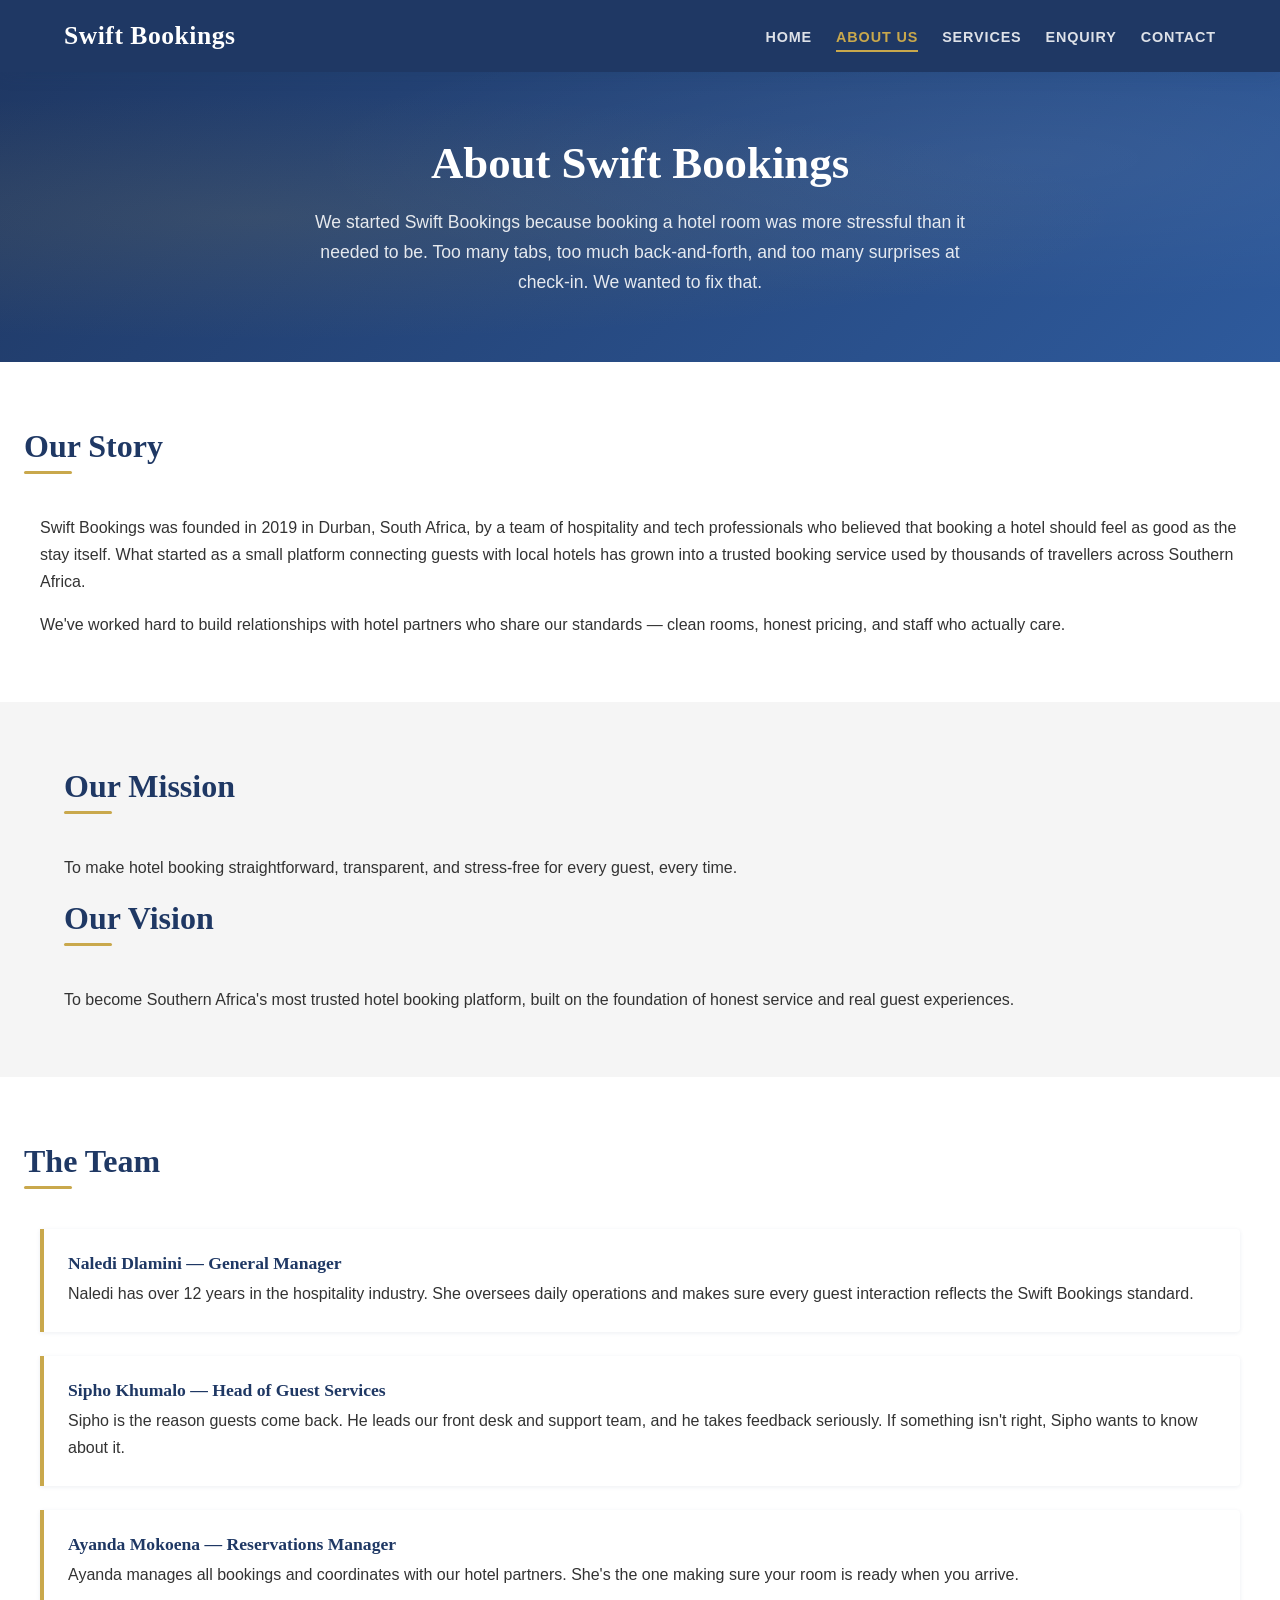
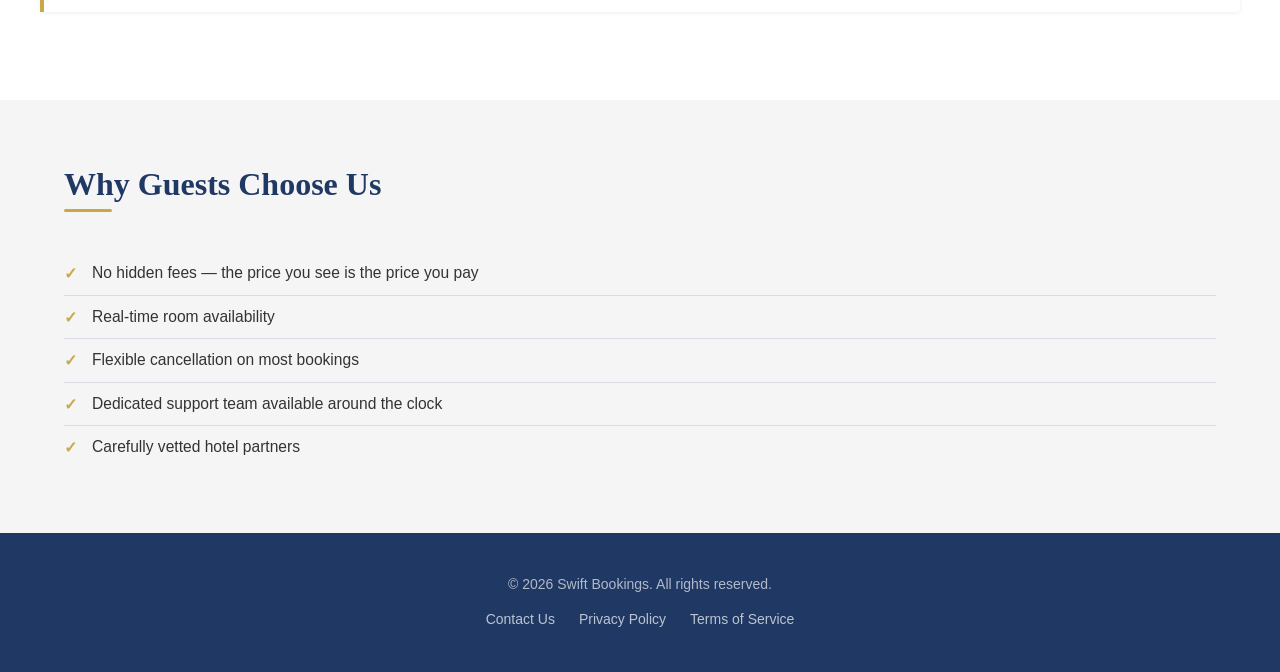
<file: about.html>
<!DOCTYPE html>
<html lang="en">
<head>
    <meta charset="UTF-8">
    <meta http-equiv="X-UA-Compatible" content="IE=edge">
    <meta name="viewport" content="width=device-width, initial-scale=1.0">
    <title>About Us - Swift Bookings</title>
    <!-- External Stylesheet -->
    <link rel="stylesheet" href="css/style.css">
</head>
<body>

    <!-- Skip link for accessibility -->
    <a class="skip-link" href="#main-content">Skip to main content</a>

    <!-- Navigation -->
    <header>
        <nav>
            <a href="index.html" aria-label="Swift Bookings Home">Swift Bookings</a>
            <!-- Hamburger toggle for mobile -->
            <button class="nav-toggle" id="navToggle" aria-label="Toggle navigation" aria-expanded="false" aria-controls="navMenu">
                <span></span>
                <span></span>
                <span></span>
            </button>
            <ul id="navMenu" role="list">
                <li><a href="index.html">Home</a></li>
                <li><a href="about.html" aria-current="page">About Us</a></li>
                <li><a href="services.html">Services</a></li>
                <li><a href="enquiry.html">Enquiry</a></li>
                <li><a href="contact.html">Contact</a></li>
            </ul>
        </nav>
    </header>

    <!-- Main Content -->
    <main id="main-content">

        <!-- Page Intro Banner -->
        <section>
            <h1>About Swift Bookings</h1>
            <p>We started Swift Bookings because booking a hotel room was more stressful than it needed to be. Too many tabs, too much back-and-forth, and too many surprises at check-in. We wanted to fix that.</p>
        </section>

        <!-- Company History -->
        <section>
            <h2>Our Story</h2>
            <p>Swift Bookings was founded in 2019 in Durban, South Africa, by a team of hospitality and tech professionals who believed that booking a hotel should feel as good as the stay itself. What started as a small platform connecting guests with local hotels has grown into a trusted booking service used by thousands of travellers across Southern Africa.</p>
            <p>We've worked hard to build relationships with hotel partners who share our standards — clean rooms, honest pricing, and staff who actually care.</p>
        </section>

        <!-- Mission and Vision -->
        <section>
            <h2>Our Mission</h2>
            <p>To make hotel booking straightforward, transparent, and stress-free for every guest, every time.</p>

            <h2>Our Vision</h2>
            <p>To become Southern Africa's most trusted hotel booking platform, built on the foundation of honest service and real guest experiences.</p>
        </section>

        <!-- Team Members -->
        <section>
            <h2>The Team</h2>

            <!-- General Manager profile -->
            <article>
                <h3>Naledi Dlamini — General Manager</h3>
                <p>Naledi has over 12 years in the hospitality industry. She oversees daily operations and makes sure every guest interaction reflects the Swift Bookings standard.</p>
            </article>

            <!-- Head of Guest Services profile -->
            <article>
                <h3>Sipho Khumalo — Head of Guest Services</h3>
                <p>Sipho is the reason guests come back. He leads our front desk and support team, and he takes feedback seriously. If something isn't right, Sipho wants to know about it.</p>
            </article>

            <!-- Reservations Manager profile -->
            <article>
                <h3>Ayanda Mokoena — Reservations Manager</h3>
                <p>Ayanda manages all bookings and coordinates with our hotel partners. She's the one making sure your room is ready when you arrive.</p>
            </article>
        </section>

        <!-- Why Choose Us -->
        <section>
            <h2>Why Guests Choose Us</h2>
            <ul>
                <li>No hidden fees — the price you see is the price you pay</li>
                <li>Real-time room availability</li>
                <li>Flexible cancellation on most bookings</li>
                <li>Dedicated support team available around the clock</li>
                <li>Carefully vetted hotel partners</li>
            </ul>
        </section>

    </main>

    <!-- Footer -->
    <footer>
        <p>&copy; 2026 Swift Bookings. All rights reserved.</p>
        <ul>
            <li><a href="contact.html">Contact Us</a></li>
            <li><a href="#">Privacy Policy</a></li>
            <li><a href="#">Terms of Service</a></li>
        </ul>
    </footer>

    <!-- Hamburger navigation script -->
    <script>
        const navToggle = document.getElementById('navToggle');
        const navMenu   = document.getElementById('navMenu');

        navToggle.addEventListener('click', function () {
            const isOpen = navMenu.classList.toggle('open');
            navToggle.setAttribute('aria-expanded', isOpen);
        });
    </script>

</body>
</html>
</file>
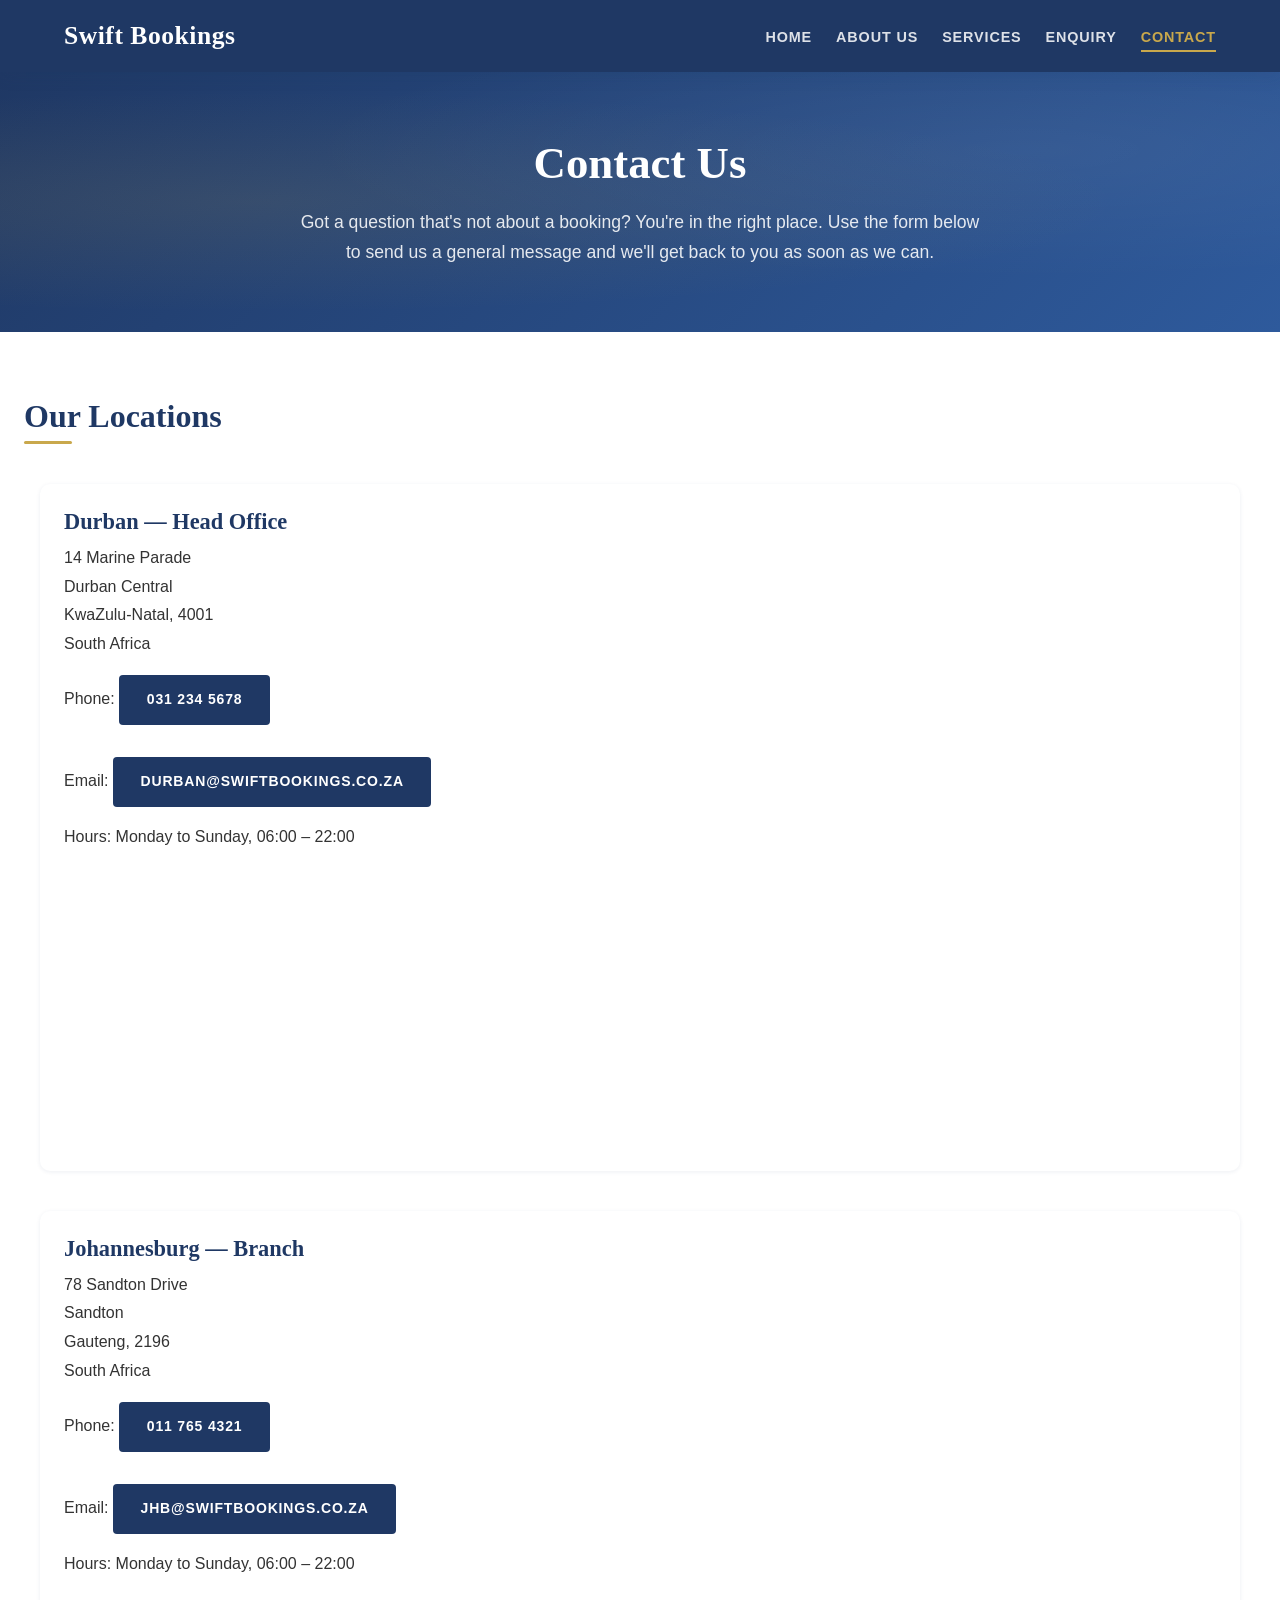
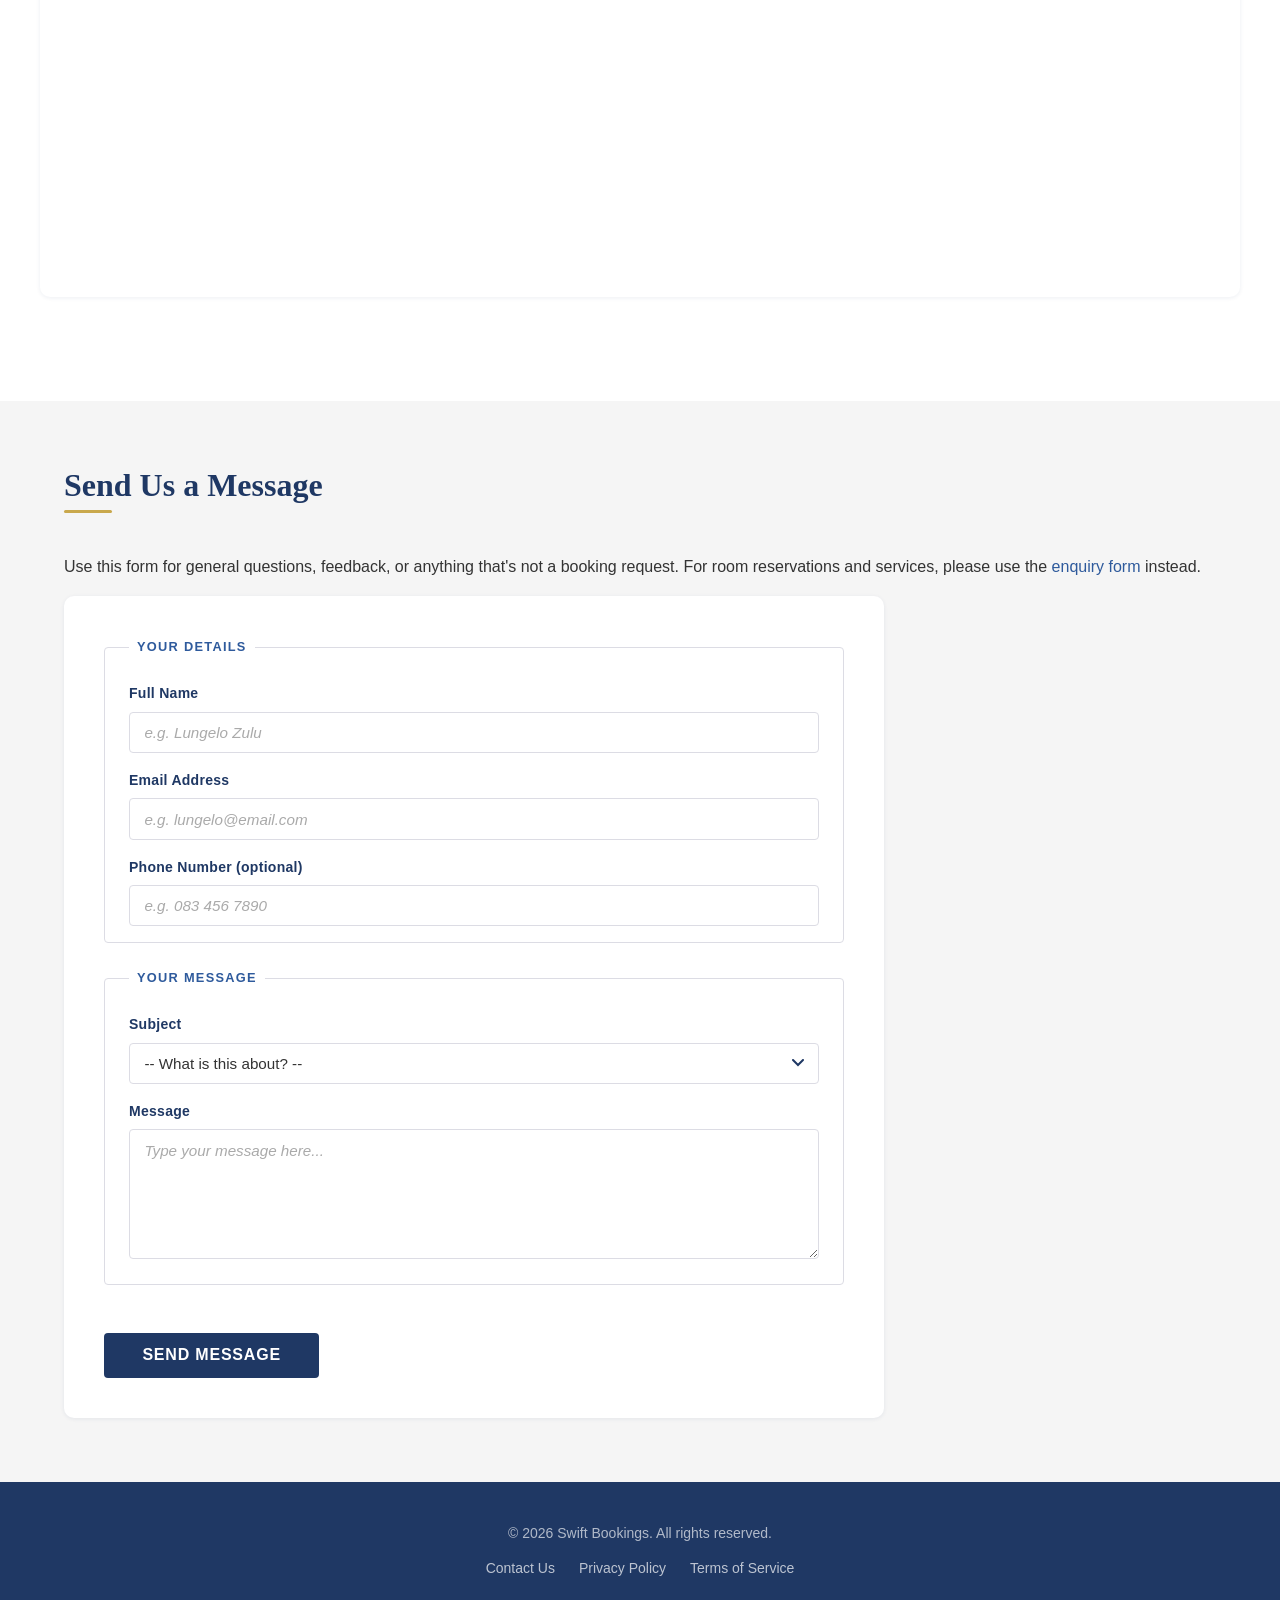
<file: contact.html>
<!DOCTYPE html>
<html lang="en">
<head>
    <meta charset="UTF-8">
    <meta http-equiv="X-UA-Compatible" content="IE=edge">
    <meta name="viewport" content="width=device-width, initial-scale=1.0">
    <title>Contact Us - Swift Bookings</title>
    <!-- External Stylesheet -->
    <link rel="stylesheet" href="css/style.css">
</head>
<body>

    <!-- Skip link for accessibility -->
    <a class="skip-link" href="#main-content">Skip to main content</a>

    <!-- Navigation -->
    <header>
        <nav>
            <a href="index.html" aria-label="Swift Bookings Home">Swift Bookings</a>
            <!-- Hamburger toggle for mobile -->
            <button class="nav-toggle" id="navToggle" aria-label="Toggle navigation" aria-expanded="false" aria-controls="navMenu">
                <span></span>
                <span></span>
                <span></span>
            </button>
            <ul id="navMenu" role="list">
                <li><a href="index.html">Home</a></li>
                <li><a href="about.html">About Us</a></li>
                <li><a href="services.html">Services</a></li>
                <li><a href="enquiry.html">Enquiry</a></li>
                <li><a href="contact.html" aria-current="page">Contact</a></li>
            </ul>
        </nav>
    </header>

    <!-- Main Content -->
    <main id="main-content">

        <!-- Page Intro Banner -->
        <section>
            <h1>Contact Us</h1>
            <p>Got a question that's not about a booking? You're in the right place. Use the form below to send us a general message and we'll get back to you as soon as we can.</p>
        </section>

        <!-- Office Locations -->
        <section>
            <h2>Our Locations</h2>

            <!-- Durban Head Office -->
            <article>
                <h3>Durban — Head Office</h3>
                <address>
                    14 Marine Parade<br>
                    Durban Central<br>
                    KwaZulu-Natal, 4001<br>
                    South Africa
                </address>
                <p>Phone: <a href="tel:+27312345678">031 234 5678</a></p>
                <p>Email: <a href="mailto:durban@swiftbookings.co.za">durban@swiftbookings.co.za</a></p>
                <p>Hours: Monday to Sunday, 06:00 – 22:00</p>

                <!-- Durban Google Maps embed -->
                <iframe
                    src="https://www.google.com/maps/embed?pb=!1m18!1m12!1m3!1d3460.2!2d31.0248!3d-29.8587!2m3!1f0!2f0!3f0!3m2!1i1024!2i768!4f13.1!3m3!1m2!1s0x0%3A0x0!2zMjnCsDUxJzMxLjMiUyAzMcKwMDEnMjkuMyJF!5e0!3m2!1sen!2sza!4v1"
                    allowfullscreen=""
                    loading="lazy"
                    title="Swift Bookings Durban office location on Google Maps">
                </iframe>
            </article>

            <!-- Johannesburg Branch -->
            <article>
                <h3>Johannesburg — Branch</h3>
                <address>
                    78 Sandton Drive<br>
                    Sandton<br>
                    Gauteng, 2196<br>
                    South Africa
                </address>
                <p>Phone: <a href="tel:+27117654321">011 765 4321</a></p>
                <p>Email: <a href="mailto:jhb@swiftbookings.co.za">jhb@swiftbookings.co.za</a></p>
                <p>Hours: Monday to Sunday, 06:00 – 22:00</p>

                <!-- Johannesburg Google Maps embed -->
                <iframe
                    src="https://www.google.com/maps/embed?pb=!1m18!1m12!1m3!1d3584.5!2d28.0567!3d-26.1076!2m3!1f0!2f0!3f0!3m2!1i1024!2i768!4f13.1!3m3!1m2!1s0x0%3A0x0!2zMjbCsDA2JzI3LjQiUyAyOMKwMDMnMjQuMSJF!5e0!3m2!1sen!2sza!4v1"
                    allowfullscreen=""
                    loading="lazy"
                    title="Swift Bookings Johannesburg office location on Google Maps">
                </iframe>
            </article>
        </section>

        <!-- General Contact Form -->
        <section>
            <h2>Send Us a Message</h2>
            <p>Use this form for general questions, feedback, or anything that's not a booking request. For room reservations and services, please use the <a href="enquiry.html">enquiry form</a> instead.</p>

            <form action="#" method="POST" novalidate>

                <!-- Sender contact details -->
                <fieldset>
                    <legend>Your Details</legend>

                    <label for="name">Full Name</label>
                    <input type="text" id="name" name="name" placeholder="e.g. Lungelo Zulu" required autocomplete="name">

                    <label for="email">Email Address</label>
                    <input type="email" id="email" name="email" placeholder="e.g. lungelo@email.com" required autocomplete="email">

                    <label for="phone">Phone Number (optional)</label>
                    <input type="tel" id="phone" name="phone" placeholder="e.g. 083 456 7890" autocomplete="tel">
                </fieldset>

                <!-- Message details -->
                <fieldset>
                    <legend>Your Message</legend>

                    <label for="subject">Subject</label>
                    <select id="subject" name="subject" required>
                        <option value="">-- What is this about? --</option>
                        <option value="general">General Question</option>
                        <option value="feedback">Feedback About a Stay</option>
                        <option value="complaint">Complaint</option>
                        <option value="partnership">Business or Partnership Enquiry</option>
                        <option value="other">Something Else</option>
                    </select>

                    <label for="message">Message</label>
                    <textarea id="message" name="message" rows="6" placeholder="Type your message here..." required></textarea>
                </fieldset>

                <!-- Submit -->
                <button type="submit">Send Message</button>

            </form>
        </section>

    </main>

    <!-- Footer -->
    <footer>
        <p>&copy; 2026 Swift Bookings. All rights reserved.</p>
        <ul>
            <li><a href="contact.html">Contact Us</a></li>
            <li><a href="#">Privacy Policy</a></li>
            <li><a href="#">Terms of Service</a></li>
        </ul>
    </footer>

    <!-- Hamburger navigation script -->
    <script>
        const navToggle = document.getElementById('navToggle');
        const navMenu   = document.getElementById('navMenu');

        navToggle.addEventListener('click', function () {
            const isOpen = navMenu.classList.toggle('open');
            navToggle.setAttribute('aria-expanded', isOpen);
        });
    </script>

</body>
</html>
</file>
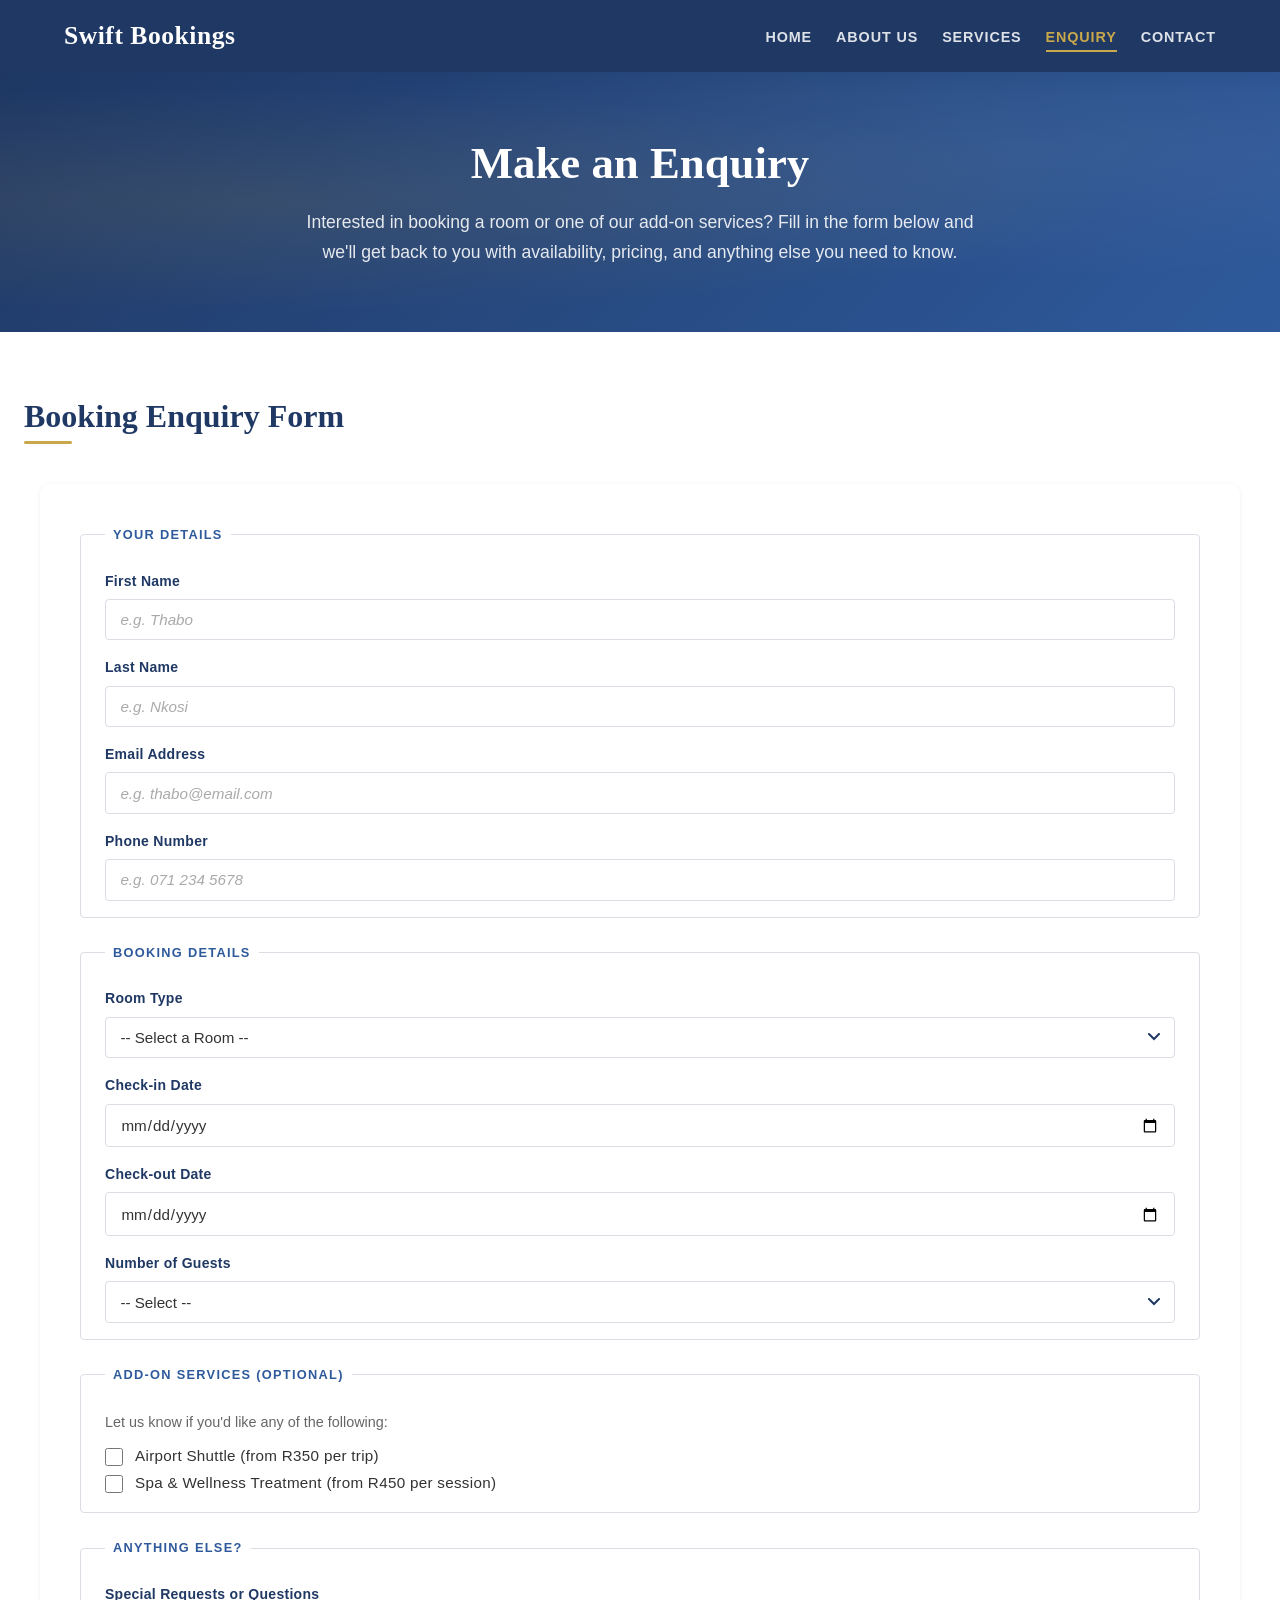
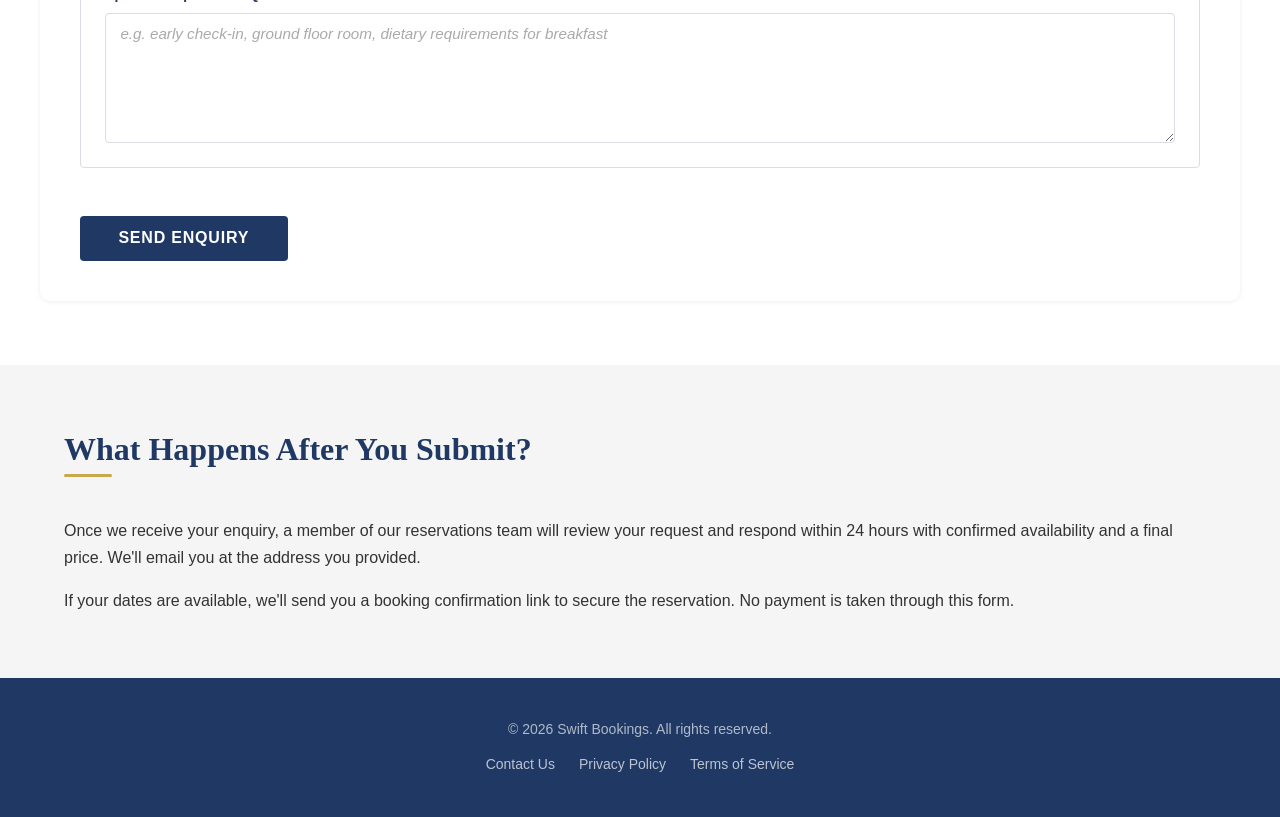
<file: enquiry.html>
<!DOCTYPE html>
<html lang="en">
<head>
    <meta charset="UTF-8">
    <meta http-equiv="X-UA-Compatible" content="IE=edge">
    <meta name="viewport" content="width=device-width, initial-scale=1.0">
    <title>Make an Enquiry - Swift Bookings</title>
    <!-- External Stylesheet -->
    <link rel="stylesheet" href="css/style.css">
</head>
<body>

    <!-- Skip link for accessibility -->
    <a class="skip-link" href="#main-content">Skip to main content</a>

    <!-- Navigation -->
    <header>
        <nav>
            <a href="index.html" aria-label="Swift Bookings Home">Swift Bookings</a>
            <!-- Hamburger toggle for mobile -->
            <button class="nav-toggle" id="navToggle" aria-label="Toggle navigation" aria-expanded="false" aria-controls="navMenu">
                <span></span>
                <span></span>
                <span></span>
            </button>
            <ul id="navMenu" role="list">
                <li><a href="index.html">Home</a></li>
                <li><a href="about.html">About Us</a></li>
                <li><a href="services.html">Services</a></li>
                <li><a href="enquiry.html" aria-current="page">Enquiry</a></li>
                <li><a href="contact.html">Contact</a></li>
            </ul>
        </nav>
    </header>

    <!-- Main Content -->
    <main id="main-content">

        <!-- Page Intro Banner -->
        <section>
            <h1>Make an Enquiry</h1>
            <p>Interested in booking a room or one of our add-on services? Fill in the form below and we'll get back to you with availability, pricing, and anything else you need to know.</p>
        </section>

        <!-- Booking Enquiry Form -->
        <section>
            <h2>Booking Enquiry Form</h2>

            <form action="#" method="POST" novalidate>

                <!-- Guest personal details -->
                <fieldset>
                    <legend>Your Details</legend>

                    <label for="first-name">First Name</label>
                    <input type="text" id="first-name" name="first_name" placeholder="e.g. Thabo" required autocomplete="given-name">

                    <label for="last-name">Last Name</label>
                    <input type="text" id="last-name" name="last_name" placeholder="e.g. Nkosi" required autocomplete="family-name">

                    <label for="email">Email Address</label>
                    <input type="email" id="email" name="email" placeholder="e.g. thabo@email.com" required autocomplete="email">

                    <label for="phone">Phone Number</label>
                    <input type="tel" id="phone" name="phone" placeholder="e.g. 071 234 5678" required autocomplete="tel">
                </fieldset>

                <!-- Booking details -->
                <fieldset>
                    <legend>Booking Details</legend>

                    <label for="room-type">Room Type</label>
                    <select id="room-type" name="room_type" required>
                        <option value="">-- Select a Room --</option>
                        <option value="standard">Standard Room (from R850/night)</option>
                        <option value="deluxe">Deluxe Suite (from R1 950/night)</option>
                    </select>

                    <label for="check-in">Check-in Date</label>
                    <input type="date" id="check-in" name="check_in" required>

                    <label for="check-out">Check-out Date</label>
                    <input type="date" id="check-out" name="check_out" required>

                    <label for="guests">Number of Guests</label>
                    <select id="guests" name="guests" required>
                        <option value="">-- Select --</option>
                        <option value="1">1 Guest</option>
                        <option value="2">2 Guests</option>
                    </select>
                </fieldset>

                <!-- Optional add-on services -->
                <fieldset>
                    <legend>Add-on Services (Optional)</legend>
                    <p>Let us know if you'd like any of the following:</p>

                    <input type="checkbox" id="shuttle" name="services" value="airport_shuttle">
                    <label for="shuttle">Airport Shuttle (from R350 per trip)</label>

                    <br>

                    <input type="checkbox" id="spa" name="services" value="spa">
                    <label for="spa">Spa &amp; Wellness Treatment (from R450 per session)</label>
                </fieldset>

                <!-- Special requests textarea -->
                <fieldset>
                    <legend>Anything Else?</legend>
                    <label for="special-requests">Special Requests or Questions</label>
                    <textarea id="special-requests" name="special_requests" rows="5" placeholder="e.g. early check-in, ground floor room, dietary requirements for breakfast"></textarea>
                </fieldset>

                <!-- Submit -->
                <button type="submit">Send Enquiry</button>

            </form>
        </section>

        <!-- Post-submission information -->
        <section>
            <h2>What Happens After You Submit?</h2>
            <p>Once we receive your enquiry, a member of our reservations team will review your request and respond within 24 hours with confirmed availability and a final price. We'll email you at the address you provided.</p>
            <p>If your dates are available, we'll send you a booking confirmation link to secure the reservation. No payment is taken through this form.</p>
        </section>

    </main>

    <!-- Footer -->
    <footer>
        <p>&copy; 2026 Swift Bookings. All rights reserved.</p>
        <ul>
            <li><a href="contact.html">Contact Us</a></li>
            <li><a href="#">Privacy Policy</a></li>
            <li><a href="#">Terms of Service</a></li>
        </ul>
    </footer>

    <!-- Hamburger navigation script -->
    <script>
        const navToggle = document.getElementById('navToggle');
        const navMenu   = document.getElementById('navMenu');

        navToggle.addEventListener('click', function () {
            const isOpen = navMenu.classList.toggle('open');
            navToggle.setAttribute('aria-expanded', isOpen);
        });
    </script>

</body>
</html>
</file>
<file: css/style.css>
/* ============================================================
   Swift Bookings — External Stylesheet
   WEDE5020 | Part 2 | Aphiwe Magwaza | ST10499504
   ============================================================ */

/* ============================================================
   CSS RESET & ROOT VARIABLES
   ============================================================ */

*, *::before, *::after {
    box-sizing: border-box;
    margin: 0;
    padding: 0;
}

:root {
    /* Brand Colours (from proposal) */
    --colour-primary:    #1F3864;
    --colour-secondary:  #2E5A9C;
    --colour-accent:     #C9A84C;
    --colour-bg:         #F5F5F5;
    --colour-white:      #FFFFFF;
    --colour-dark:       #1A1A2E;
    --colour-text:       #333333;
    --colour-text-light: #666666;
    --colour-border:     #DCDCE4;
    --colour-success:    #2E7D32;

    /* Typography */
    --font-heading: 'Playfair Display', Georgia, serif;
    --font-body:    'Source Sans 3', 'Segoe UI', sans-serif;

    /* Spacing */
    --space-xs:  0.5rem;
    --space-sm:  1rem;
    --space-md:  1.5rem;
    --space-lg:  2.5rem;
    --space-xl:  4rem;
    --space-xxl: 6rem;

    /* Layout */
    --max-width:     1200px;
    --nav-height:    72px;
    --border-radius: 4px;
    --border-radius-lg: 10px;

    /* Shadows */
    --shadow-sm: 0 1px 4px rgba(31, 56, 100, 0.08);
    --shadow-md: 0 4px 16px rgba(31, 56, 100, 0.12);
    --shadow-lg: 0 8px 32px rgba(31, 56, 100, 0.18);

    /* Transitions */
    --transition: 0.25s ease;
}

/* ============================================================
   BASE / GLOBAL STYLES
   ============================================================ */

html {
    scroll-behavior: smooth;
    font-size: 16px;
}

body {
    font-family: var(--font-body);
    font-size: 1rem;
    line-height: 1.7;
    color: var(--colour-text);
    background-color: var(--colour-bg);
    -webkit-font-smoothing: antialiased;
}

/* Import Google Fonts */
@import url('https://fonts.googleapis.com/css2?family=Playfair+Display:wght@400;600;700&family=Source+Sans+3:wght@300;400;600;700&display=swap');

img {
    max-width: 100%;
    height: auto;
    display: block;
}

a {
    color: var(--colour-secondary);
    text-decoration: none;
    transition: color var(--transition);
}

a:hover,
a:focus {
    color: var(--colour-accent);
    text-decoration: underline;
}

ul {
    list-style: none;
}

/* ============================================================
   TYPOGRAPHY
   ============================================================ */

h1, h2, h3, h4, h5, h6 {
    font-family: var(--font-heading);
    line-height: 1.25;
    color: var(--colour-primary);
    font-weight: 700;
}

h1 { font-size: 2.75rem; margin-bottom: var(--space-md); }
h2 { font-size: 2rem;    margin-bottom: var(--space-sm); }
h3 { font-size: 1.4rem;  margin-bottom: var(--space-xs); }
h4 { font-size: 1.1rem;  margin-bottom: var(--space-xs); }

p {
    margin-bottom: var(--space-sm);
    color: var(--colour-text);
}

p:last-child { margin-bottom: 0; }

address {
    font-style: normal;
    line-height: 1.8;
    color: var(--colour-text);
}

strong { font-weight: 700; color: var(--colour-primary); }

/* ============================================================
   LAYOUT UTILITIES
   ============================================================ */

.container {
    max-width: var(--max-width);
    margin: 0 auto;
    padding: 0 var(--space-md);
}

section {
    padding: var(--space-xl) var(--space-md);
    max-width: var(--max-width);
    margin: 0 auto;
}

/* ============================================================
   NAVIGATION
   ============================================================ */

header {
    position: sticky;
    top: 0;
    z-index: 1000;
    background-color: var(--colour-primary);
    box-shadow: var(--shadow-md);
}

nav {
    max-width: var(--max-width);
    margin: 0 auto;
    padding: 0 var(--space-md);
    display: flex;
    align-items: center;
    justify-content: space-between;
    height: var(--nav-height);
}

/* Logo / brand link */
nav > a {
    font-family: var(--font-heading);
    font-size: 1.6rem;
    font-weight: 700;
    color: var(--colour-white);
    letter-spacing: 0.02em;
    text-decoration: none;
    transition: color var(--transition);
    flex-shrink: 0;
}

nav > a:hover,
nav > a:focus {
    color: var(--colour-accent);
    text-decoration: none;
}

/* Nav list */
nav ul {
    display: flex;
    align-items: center;
    gap: var(--space-md);
}

nav ul li a {
    font-family: var(--font-body);
    font-size: 0.9rem;
    font-weight: 600;
    letter-spacing: 0.06em;
    text-transform: uppercase;
    color: rgba(255, 255, 255, 0.85);
    text-decoration: none;
    padding: 0.35rem 0;
    border-bottom: 2px solid transparent;
    transition: color var(--transition), border-color var(--transition);
}

nav ul li a:hover,
nav ul li a:focus {
    color: var(--colour-accent);
    border-bottom-color: var(--colour-accent);
    text-decoration: none;
}

/* Active page indicator — applied via class if needed, or :target */
nav ul li a[aria-current="page"] {
    color: var(--colour-accent);
    border-bottom-color: var(--colour-accent);
}

/* Hamburger (hidden on desktop, shown on mobile) */
.nav-toggle {
    display: none;
    flex-direction: column;
    gap: 5px;
    cursor: pointer;
    background: none;
    border: none;
    padding: var(--space-xs);
}

.nav-toggle span {
    display: block;
    width: 24px;
    height: 2px;
    background-color: var(--colour-white);
    border-radius: 2px;
    transition: transform var(--transition), opacity var(--transition);
}

/* ============================================================
   HERO / CTA SECTION (index.html)
   ============================================================ */

main > section:first-child {
    background: linear-gradient(135deg, var(--colour-primary) 0%, var(--colour-secondary) 100%);
    color: var(--colour-white);
    text-align: center;
    padding: var(--space-xxl) var(--space-md);
    max-width: 100%;
    position: relative;
    overflow: hidden;
}

main > section:first-child::before {
    content: '';
    position: absolute;
    inset: 0;
    background:
        radial-gradient(ellipse at 20% 50%, rgba(201, 168, 76, 0.12) 0%, transparent 60%),
        radial-gradient(ellipse at 80% 30%, rgba(255, 255, 255, 0.06) 0%, transparent 50%);
    pointer-events: none;
}

main > section:first-child h1 {
    color: var(--colour-white);
    font-size: 3.2rem;
    margin-bottom: var(--space-sm);
    position: relative;
}

main > section:first-child p {
    color: rgba(255, 255, 255, 0.88);
    font-size: 1.15rem;
    max-width: 600px;
    margin: 0 auto var(--space-lg);
    position: relative;
}

/* CTA Button in hero */
main > section:first-child > a {
    display: inline-block;
    background-color: var(--colour-accent);
    color: var(--colour-primary);
    font-family: var(--font-body);
    font-weight: 700;
    font-size: 0.95rem;
    letter-spacing: 0.08em;
    text-transform: uppercase;
    padding: 0.9rem 2.2rem;
    border-radius: var(--border-radius);
    text-decoration: none;
    box-shadow: 0 4px 16px rgba(201, 168, 76, 0.4);
    transition: background-color var(--transition), transform var(--transition), box-shadow var(--transition);
    position: relative;
}

main > section:first-child > a:hover,
main > section:first-child > a:focus {
    background-color: #b8922e;
    transform: translateY(-2px);
    box-shadow: 0 6px 24px rgba(201, 168, 76, 0.5);
    text-decoration: none;
    color: var(--colour-primary);
}

/* ============================================================
   SLIDESHOW
   ============================================================ */

.slideshow-container {
    position: relative;
    max-width: 100%;
    overflow: hidden;
    background-color: var(--colour-dark);
}

.carousalmargin {
    margin-bottom: 0;
}

.mySlides {
    display: none;
    position: relative;
}

.mySlides img {
    width: 100%;
    height: 500px;
    object-fit: cover;
    opacity: 0.88;
}

.numbertext {
    position: absolute;
    top: var(--space-sm);
    left: var(--space-sm);
    background-color: rgba(31, 56, 100, 0.7);
    color: var(--colour-white);
    font-size: 0.8rem;
    font-weight: 600;
    padding: 0.25rem 0.75rem;
    border-radius: 20px;
    z-index: 2;
    letter-spacing: 0.05em;
}

.text {
    position: absolute;
    bottom: var(--space-lg);
    left: 50%;
    transform: translateX(-50%);
    background-color: rgba(31, 56, 100, 0.75);
    color: var(--colour-white);
    font-family: var(--font-heading);
    font-size: 1.2rem;
    padding: 0.6rem 1.5rem;
    border-radius: var(--border-radius);
    white-space: nowrap;
    backdrop-filter: blur(4px);
}

/* Prev / Next arrows */
.prev, .next {
    position: absolute;
    top: 50%;
    transform: translateY(-50%);
    background-color: rgba(31, 56, 100, 0.6);
    color: var(--colour-white);
    font-size: 1.4rem;
    padding: 0.8rem 1rem;
    cursor: pointer;
    user-select: none;
    z-index: 3;
    border-radius: var(--border-radius);
    transition: background-color var(--transition);
    text-decoration: none;
    line-height: 1;
}

.prev { left: var(--space-sm); }
.next { right: var(--space-sm); }

.prev:hover, .next:hover,
.prev:focus, .next:focus {
    background-color: var(--colour-accent);
    color: var(--colour-primary);
    text-decoration: none;
}

/* Fade animation */
.fade {
    animation: fadeIn 0.6s ease-in-out;
}

@keyframes fadeIn {
    from { opacity: 0.4; }
    to   { opacity: 1; }
}

/* ============================================================
   BUTTON / LINK STYLES
   ============================================================ */

/* Primary CTA button (used on articles / cards) */
article a,
section > a[href="enquiry.html"] {
    display: inline-block;
    background-color: var(--colour-primary);
    color: var(--colour-white);
    font-family: var(--font-body);
    font-weight: 600;
    font-size: 0.875rem;
    letter-spacing: 0.06em;
    text-transform: uppercase;
    padding: 0.7rem 1.6rem;
    border-radius: var(--border-radius);
    text-decoration: none;
    margin-top: var(--space-sm);
    transition: background-color var(--transition), transform var(--transition);
    border: 2px solid transparent;
}

article a:hover,
article a:focus,
section > a[href="enquiry.html"]:hover,
section > a[href="enquiry.html"]:focus {
    background-color: var(--colour-secondary);
    color: var(--colour-white);
    transform: translateY(-1px);
    text-decoration: none;
}

/* Form submit button */
button[type="submit"] {
    display: inline-block;
    background-color: var(--colour-primary);
    color: var(--colour-white);
    font-family: var(--font-body);
    font-weight: 700;
    font-size: 1rem;
    letter-spacing: 0.05em;
    text-transform: uppercase;
    padding: 0.85rem 2.4rem;
    border: none;
    border-radius: var(--border-radius);
    cursor: pointer;
    margin-top: var(--space-md);
    transition: background-color var(--transition), transform var(--transition), box-shadow var(--transition);
}

button[type="submit"]:hover,
button[type="submit"]:focus {
    background-color: var(--colour-accent);
    color: var(--colour-primary);
    transform: translateY(-2px);
    box-shadow: var(--shadow-md);
    outline: none;
}

button[type="submit"]:active {
    transform: translateY(0);
}

/* ============================================================
   CARDS — Room Types & Service Articles
   ============================================================ */

/* Grid for paired articles */
section article {
    background-color: var(--colour-white);
    border-radius: var(--border-radius-lg);
    box-shadow: var(--shadow-sm);
    padding: var(--space-md);
    margin-bottom: var(--space-lg);
    transition: box-shadow var(--transition), transform var(--transition);
    overflow: hidden;
}

section article:hover {
    box-shadow: var(--shadow-lg);
    transform: translateY(-3px);
}

section article img {
    width: 100%;
    height: 280px;
    object-fit: cover;
    border-radius: var(--border-radius);
    margin-bottom: var(--space-md);
}

section article ul {
    list-style: disc;
    padding-left: 1.2rem;
    margin-bottom: var(--space-sm);
}

section article ul li {
    color: var(--colour-text);
    margin-bottom: 0.35rem;
    font-size: 0.95rem;
}

/* Two-column article grid (services, rooms) */
.grid-2 {
    display: grid;
    grid-template-columns: 1fr 1fr;
    gap: var(--space-lg);
}

/* Homepage — two room cards */
main section:nth-of-type(3) {
    padding: var(--space-xl) var(--space-md);
    max-width: var(--max-width);
    margin: 0 auto;
}

main section:nth-of-type(3) > div,
main section:nth-of-type(3) {
    /* handled by flex below */
}

/* ============================================================
   HOMEPAGE ROOM CARDS
   ============================================================ */

main section:nth-of-type(3) {
    display: block;
}

/* Flex wrapper for room cards on index */
main section:nth-of-type(3) article {
    flex: 1;
}

/* ============================================================
   SERVICES PAGE — Layout
   ============================================================ */

/* Services intro section */
main > section:first-child.page-intro {
    background-color: var(--colour-primary);
    color: var(--colour-white);
    max-width: 100%;
    padding: var(--space-xl) var(--space-md);
    text-align: center;
}

/* ============================================================
   PAGE INTRO BANNER (non-homepage pages)
   ============================================================ */

/* Style the h1 section on inner pages */
main > section:first-of-type {
    background: linear-gradient(135deg, var(--colour-primary), var(--colour-secondary));
    color: var(--colour-white);
    max-width: 100%;
    padding: var(--space-xl) var(--space-md);
    text-align: center;
}

main > section:first-of-type h1 {
    color: var(--colour-white);
    font-size: 2.8rem;
}

main > section:first-of-type p {
    color: rgba(255, 255, 255, 0.88);
    max-width: 680px;
    margin: 0 auto;
    font-size: 1.1rem;
}

/* ============================================================
   SECTION HEADINGS — Decorative underline
   ============================================================ */

main section h2 {
    position: relative;
    display: inline-block;
    margin-bottom: var(--space-lg);
    padding-bottom: 0.5rem;
}

main section h2::after {
    content: '';
    position: absolute;
    bottom: 0;
    left: 0;
    width: 48px;
    height: 3px;
    background-color: var(--colour-accent);
    border-radius: 2px;
}

/* ============================================================
   WHY CHOOSE US LIST (about page)
   ============================================================ */

main section ul:not(nav ul) {
    list-style: none;
    padding: 0;
}

main section ul:not(nav ul) li {
    padding: 0.5rem 0 0.5rem 1.75rem;
    position: relative;
    border-bottom: 1px solid var(--colour-border);
    color: var(--colour-text);
    font-size: 0.975rem;
}

main section ul:not(nav ul) li:last-child {
    border-bottom: none;
}

main section ul:not(nav ul) li::before {
    content: '✓';
    position: absolute;
    left: 0;
    color: var(--colour-accent);
    font-weight: 700;
    font-size: 1rem;
}

/* ============================================================
   TEAM CARDS (about page)
   ============================================================ */

/* Team articles — override generic article style with smaller padding */
section:nth-of-type(4) article {
    border-left: 4px solid var(--colour-accent);
    padding: var(--space-md);
    margin-bottom: var(--space-md);
    background-color: var(--colour-white);
    border-radius: 0 var(--border-radius) var(--border-radius) 0;
}

section:nth-of-type(4) article h3 {
    color: var(--colour-primary);
    font-size: 1.1rem;
    margin-bottom: 0.35rem;
}

/* ============================================================
   CONTACT PAGE — Locations Grid
   ============================================================ */

/* Two-column location grid */
#locations-grid,
section:nth-of-type(2) {
    /* handled inline via articles */
}

/* Location article cards */
main section article:has(address) {
    background-color: var(--colour-white);
    border-radius: var(--border-radius-lg);
    box-shadow: var(--shadow-sm);
    padding: var(--space-md);
    overflow: hidden;
}

/* Map iframes */
iframe {
    width: 100%;
    max-width: 100%;
    height: 280px;
    border: none;
    border-radius: var(--border-radius);
    margin-top: var(--space-sm);
    display: block;
}

/* ============================================================
   FORMS
   ============================================================ */

form {
    background-color: var(--colour-white);
    border-radius: var(--border-radius-lg);
    box-shadow: var(--shadow-sm);
    padding: var(--space-lg);
    max-width: 820px;
}

fieldset {
    border: 1px solid var(--colour-border);
    border-radius: var(--border-radius);
    padding: var(--space-md) var(--space-md) var(--space-sm);
    margin-bottom: var(--space-md);
}

legend {
    font-family: var(--font-body);
    font-weight: 700;
    font-size: 0.8rem;
    letter-spacing: 0.1em;
    text-transform: uppercase;
    color: var(--colour-secondary);
    padding: 0 0.5rem;
}

label {
    display: block;
    font-size: 0.875rem;
    font-weight: 600;
    color: var(--colour-primary);
    margin-bottom: 0.35rem;
    margin-top: var(--space-sm);
    letter-spacing: 0.02em;
}

label:first-of-type {
    margin-top: 0;
}

input[type="text"],
input[type="email"],
input[type="tel"],
input[type="date"],
textarea,
select {
    width: 100%;
    padding: 0.7rem 0.9rem;
    border: 1.5px solid var(--colour-border);
    border-radius: var(--border-radius);
    font-family: var(--font-body);
    font-size: 0.95rem;
    color: var(--colour-text);
    background-color: var(--colour-white);
    transition: border-color var(--transition), box-shadow var(--transition);
    appearance: none;
    -webkit-appearance: none;
}

input[type="text"]:focus,
input[type="email"]:focus,
input[type="tel"]:focus,
input[type="date"]:focus,
textarea:focus,
select:focus {
    outline: none;
    border-color: var(--colour-secondary);
    box-shadow: 0 0 0 3px rgba(46, 90, 156, 0.15);
}

input::placeholder,
textarea::placeholder {
    color: #AAAAAA;
    font-style: italic;
}

textarea {
    resize: vertical;
    min-height: 130px;
}

select {
    background-image: url("data:image/svg+xml,%3Csvg xmlns='http://www.w3.org/2000/svg' width='12' height='8' viewBox='0 0 12 8'%3E%3Cpath d='M1 1l5 5 5-5' stroke='%231F3864' stroke-width='2' fill='none' stroke-linecap='round'/%3E%3C/svg%3E");
    background-repeat: no-repeat;
    background-position: right 0.9rem center;
    padding-right: 2.5rem;
    cursor: pointer;
}

/* Checkbox styling */
input[type="checkbox"] {
    width: 1.1rem;
    height: 1.1rem;
    accent-color: var(--colour-primary);
    cursor: pointer;
    margin-right: 0.5rem;
    vertical-align: middle;
}

input[type="checkbox"] + label {
    display: inline;
    font-weight: 400;
    font-size: 0.95rem;
    color: var(--colour-text);
    cursor: pointer;
    margin-top: 0;
}

fieldset p {
    font-size: 0.9rem;
    color: var(--colour-text-light);
    margin-bottom: var(--space-xs);
}

/* Two-column form row (name fields side by side) */
.form-row {
    display: grid;
    grid-template-columns: 1fr 1fr;
    gap: var(--space-sm);
}

/* ============================================================
   FOOTER
   ============================================================ */

footer {
    background-color: var(--colour-primary);
    color: rgba(255, 255, 255, 0.75);
    padding: var(--space-lg) var(--space-md);
}

footer > * {
    max-width: var(--max-width);
    margin: 0 auto;
}

footer p {
    font-size: 0.875rem;
    color: rgba(255, 255, 255, 0.65);
    text-align: center;
    margin-bottom: var(--space-xs);
}

footer ul {
    display: flex;
    justify-content: center;
    gap: var(--space-md);
    flex-wrap: wrap;
    padding: 0;
}

footer ul li a {
    font-size: 0.875rem;
    color: rgba(255, 255, 255, 0.7);
    text-decoration: none;
    transition: color var(--transition);
}

footer ul li a:hover,
footer ul li a:focus {
    color: var(--colour-accent);
    text-decoration: none;
}

/* ============================================================
   ACCENT / HIGHLIGHT BANDS
   ============================================================ */

/* Alternate section background */
main section:nth-of-type(even) {
    background-color: var(--colour-white);
    max-width: 100%;
    padding: var(--space-xl) var(--space-md);
}

main section:nth-of-type(even) > * {
    max-width: var(--max-width);
    margin-left: auto;
    margin-right: auto;
}

/* "What Happens After You Submit" callout box */
section:has(h2 + p + p):last-of-type,
section:last-of-type {
    /* handled via general section styling */
}

.info-box {
    background-color: rgba(46, 90, 156, 0.06);
    border-left: 4px solid var(--colour-secondary);
    border-radius: 0 var(--border-radius) var(--border-radius) 0;
    padding: var(--space-md);
    margin-top: var(--space-md);
}

/* ============================================================
   SERVICES PAGE — Grid layouts
   ============================================================ */

/* Room type articles and add-on articles: two-per-row on desktop */
main section article:not(:has(address)) {
    /* styles inherited from generic article above */
}

/* ============================================================
   RESPONSIVE DESIGN — TABLET (≤ 900px)
   ============================================================ */

@media (max-width: 900px) {

    /* Typography scale down */
    h1 { font-size: 2.1rem; }
    h2 { font-size: 1.6rem; }
    h3 { font-size: 1.2rem; }

    /* Nav stays horizontal but smaller gaps */
    nav ul {
        gap: var(--space-sm);
    }

    nav ul li a {
        font-size: 0.8rem;
    }

    /* Hero */
    main > section:first-of-type h1 {
        font-size: 2.1rem;
    }

    /* Slideshow image height */
    .mySlides img {
        height: 360px;
    }

    /* Article cards: single column */
    section article {
        margin-bottom: var(--space-md);
    }

    section article img {
        height: 220px;
    }

    /* Form: full width */
    form {
        padding: var(--space-md);
    }

    .form-row {
        grid-template-columns: 1fr;
    }

    /* iframes: shorter on tablet */
    iframe {
        height: 240px;
    }
}

/* ============================================================
   RESPONSIVE DESIGN — MOBILE (≤ 600px)
   ============================================================ */

@media (max-width: 600px) {

    /* Typography */
    h1 { font-size: 1.75rem; }
    h2 { font-size: 1.35rem; }
    h3 { font-size: 1.05rem; }

    body {
        font-size: 0.95rem;
    }

    /* ---- NAVIGATION: Hamburger menu ---- */
    nav {
        flex-wrap: wrap;
        height: auto;
        padding: var(--space-sm) var(--space-md);
        position: relative;
    }

    .nav-toggle {
        display: flex;
    }

    nav ul {
        display: none;
        flex-direction: column;
        align-items: flex-start;
        gap: 0;
        width: 100%;
        padding: var(--space-xs) 0 var(--space-sm);
    }

    nav ul.open {
        display: flex;
    }

    nav ul li {
        width: 100%;
    }

    nav ul li a {
        display: block;
        padding: 0.6rem 0;
        font-size: 0.95rem;
        border-bottom: 1px solid rgba(255,255,255,0.1);
    }

    /* ---- HERO ---- */
    main > section:first-of-type {
        padding: var(--space-lg) var(--space-sm);
    }

    main > section:first-of-type h1 {
        font-size: 1.75rem;
    }

    main > section:first-child > a {
        padding: 0.75rem 1.5rem;
        font-size: 0.85rem;
    }

    /* ---- SLIDESHOW ---- */
    .mySlides img {
        height: 240px;
    }

    .text {
        font-size: 0.9rem;
        padding: 0.4rem 0.9rem;
        bottom: var(--space-sm);
        white-space: normal;
        text-align: center;
        width: 80%;
    }

    /* ---- SECTIONS ---- */
    section {
        padding: var(--space-lg) var(--space-sm);
    }

    /* ---- ARTICLES / CARDS ---- */
    section article {
        padding: var(--space-sm);
        border-radius: var(--border-radius);
    }

    section article img {
        height: 180px;
    }

    /* ---- FORMS ---- */
    form {
        padding: var(--space-sm);
        border-radius: var(--border-radius);
    }

    fieldset {
        padding: var(--space-sm);
    }

    button[type="submit"] {
        width: 100%;
        text-align: center;
    }

    /* ---- MAPS ---- */
    iframe {
        height: 200px;
    }

    /* ---- FOOTER ---- */
    footer {
        padding: var(--space-md) var(--space-sm);
    }

    footer ul {
        flex-direction: column;
        align-items: center;
        gap: var(--space-xs);
    }
}

/* ============================================================
   RESPONSIVE IMAGES — srcset support
   ============================================================ */

img {
    width: 100%;
    height: auto;
}

/* ============================================================
   ACCESSIBILITY — Focus styles
   ============================================================ */

:focus-visible {
    outline: 3px solid var(--colour-accent);
    outline-offset: 3px;
}

button:focus-visible,
a:focus-visible {
    outline: 3px solid var(--colour-accent);
    outline-offset: 3px;
}

/* Skip link for screen readers */
.skip-link {
    position: absolute;
    top: -100%;
    left: var(--space-sm);
    background-color: var(--colour-accent);
    color: var(--colour-primary);
    font-weight: 700;
    padding: 0.5rem 1rem;
    z-index: 9999;
    border-radius: var(--border-radius);
}

.skip-link:focus {
    top: var(--space-sm);
}

/* ============================================================
   UTILITIES
   ============================================================ */

.text-centre { text-align: center; }
.text-accent  { color: var(--colour-accent); }
.mt-sm        { margin-top: var(--space-sm); }
.mt-md        { margin-top: var(--space-md); }
.sr-only {
    position: absolute;
    width: 1px;
    height: 1px;
    padding: 0;
    margin: -1px;
    overflow: hidden;
    clip: rect(0, 0, 0, 0);
    border: 0;
}
</file>
